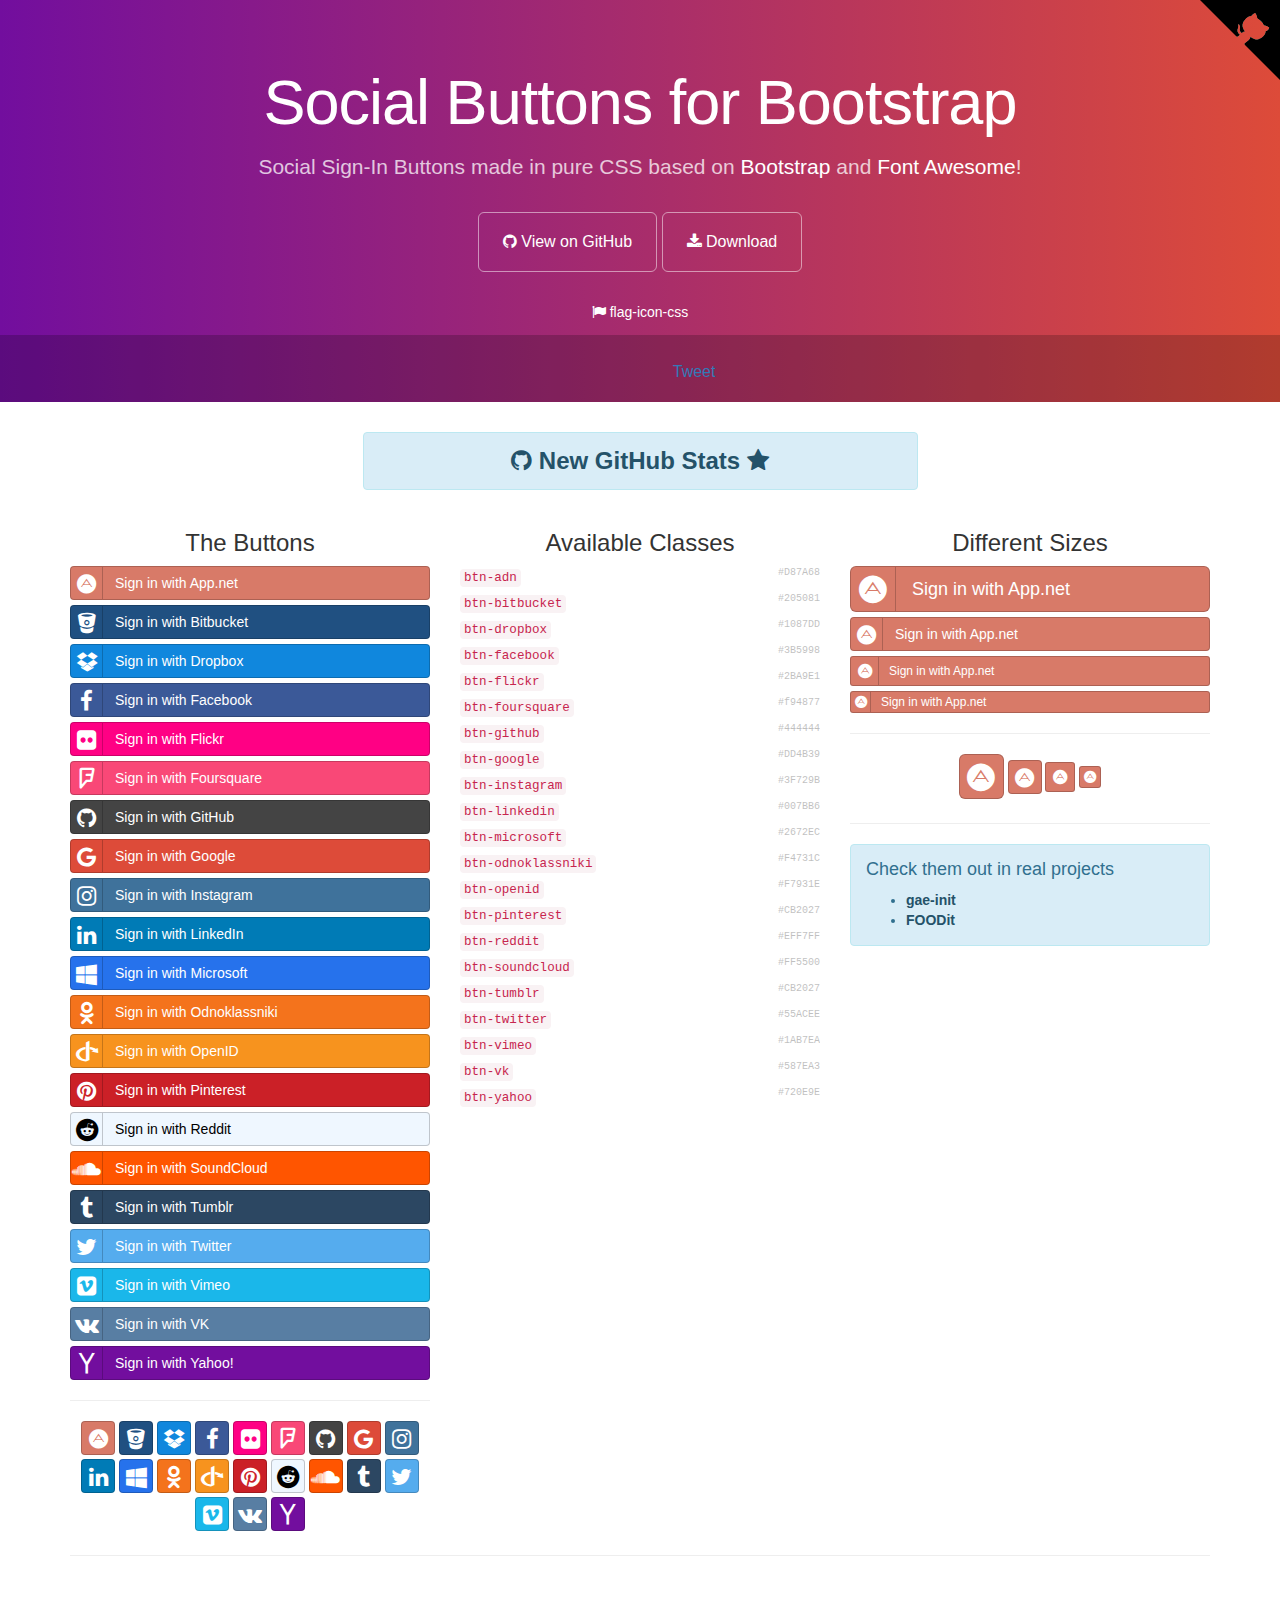
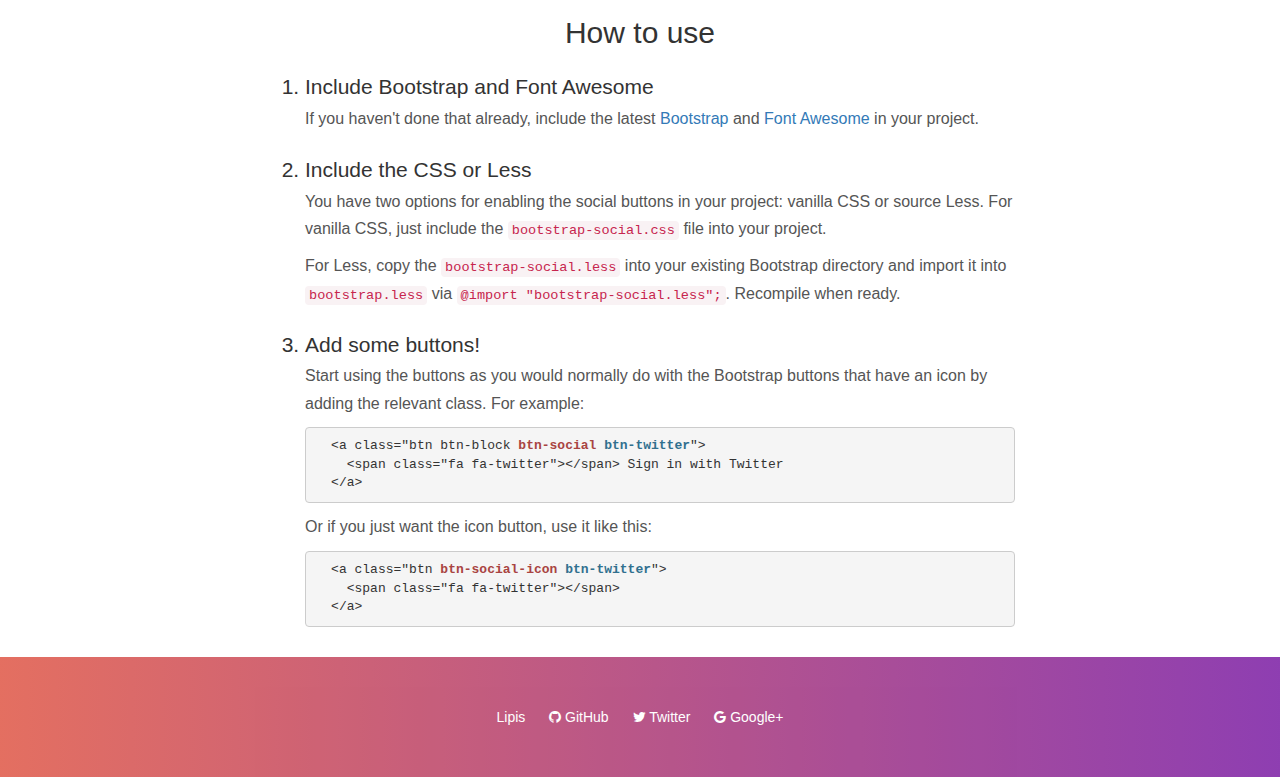
<file: bootstrap-social/index.html>
<!DOCTYPE html>
<html lang="en">
  <head>
    <meta charset="utf-8">
    <meta name="viewport" content="width=device-width, initial-scale=1.0">
    <meta property="og:title" content="Social Buttons for Bootstrap" />
    <meta property="og:description" content="Social Sign-In Buttons made in pure CSS based on Bootstrap and Font Awesome!" />
    <meta property="og:type" content="website" />
    <meta property="og:url" content="http://lipis.github.io/bootstrap-social/" />
    <meta property="og:image" content="http://lipis.github.io/bootstrap-social/assets/img/bootstrap-social.png" />

    <title>Social Buttons for Bootstrap</title>
    <link href="assets/css/bootstrap.css" rel="stylesheet">
    <link href="assets/css/font-awesome.css" rel="stylesheet">
    <link href="assets/css/docs.css" rel="stylesheet" >

    <link href="bootstrap-social.css" rel="stylesheet" >

    <script type="text/javascript">
      var _gaq = _gaq || [];
      _gaq.push(['_setAccount', 'UA-42119746-1']);
      _gaq.push(['_trackPageview']);

      (function() {
        var ga = document.createElement('script'); ga.type = 'text/javascript'; ga.async = true;
        ga.src = ('https:' == document.location.protocol ? 'https://ssl' : 'http://www') + '.google-analytics.com/ga.js';
        var s = document.getElementsByTagName('script')[0]; s.parentNode.insertBefore(ga, s);
      })();
    </script>
  </head>

  <body>
    <div class="jumbotron">
      <div class="container">
        <h1>Social Buttons for Bootstrap</h1>
        <p>
          Social Sign-In Buttons made in pure CSS based on
          <a href="https://getbootstrap.com/">Bootstrap</a> and
          <a href="https://fortawesome.github.io/Font-Awesome/">Font Awesome</a>!
        </p>
        <a href="https://github.com/lipis/bootstrap-social" class="btn btn-outline btn-lg" onclick="_gaq.push(['_trackEvent', 'exit', 'header', 'GitHub']);"><span class="fa fa-github"></span> View on GitHub</a>
        <a href="https://github.com/lipis/bootstrap-social/archive/gh-pages.zip" class="btn btn-outline btn-lg" onclick="_gaq.push(['_trackEvent', 'exit', 'download', 'bootstrap-social']);"><span class="fa fa-download"></span> Download</a>
        <ul class="jumbotron-links">
          <li><a href="http://lipis.github.io/flag-icon-css" onclick="_gaq.push(['_trackEvent', 'exit', 'header', 'flag-icon-css']);"><span class="fa fa-flag"></span> flag-icon-css</a></li>
        </ul>
      </div>
      <div class="bottom">
        <iframe src="https://ghbtns.com/github-btn.html?user=lipis&amp;repo=bootstrap-social&amp;type=watch&amp;count=true" class="social-share"></iframe>
        <a href="https://twitter.com/share" class="social-share twitter-share-button" data-url="http://lipis.github.io/bootstrap-social/" data-text="Social Sign-In Buttons made in pure CSS based on Bootstrap and Font Awesome!" data-via="lipis" data-hashtags="bootstrap css">Tweet</a>
      </div>
    </div>
    <div class="container">
      <div class="row">
        <div class="col-sm-offset-3 col-sm-6">
          <div class="alert alert-info text-center">
            <a class="alert-link h3" href="http://githubstats.lip.is/" onclick="_gaq.push(['_trackEvent', 'exit', 'banner', 'githubstats']);">
              <span class="fa fa-github"></span>
              New GitHub Stats
              <span class="fa fa-star"></span>
            </a>
          </div>
        </div>
      </div>

      <div class="row">
        <div class="col-sm-4 social-buttons">
          <h3 class="text-center">The Buttons</h3>
          <a class="btn btn-block btn-social btn-adn" onclick="_gaq.push(['_trackEvent', 'btn-social', 'click', 'btn-adn']);">
            <span class="fa fa-adn"></span> Sign in with App.net
          </a>
          <a class="btn btn-block btn-social btn-bitbucket" onclick="_gaq.push(['_trackEvent', 'btn-social', 'click', 'btn-bitbucket']);">
            <span class="fa fa-bitbucket"></span> Sign in with Bitbucket
          </a>
          <a class="btn btn-block btn-social btn-dropbox" onclick="_gaq.push(['_trackEvent', 'btn-social', 'click', 'btn-dropbox']);">
            <span class="fa fa-dropbox"></span> Sign in with Dropbox
          </a>
          <a class="btn btn-block btn-social btn-facebook" onclick="_gaq.push(['_trackEvent', 'btn-social', 'click', 'btn-facebook']);">
            <span class="fa fa-facebook"></span> Sign in with Facebook
          </a>
          <a class="btn btn-block btn-social btn-flickr" onclick="_gaq.push(['_trackEvent', 'btn-social', 'click', 'btn-flickr']);">
            <span class="fa fa-flickr"></span> Sign in with Flickr
          </a>
          <a class="btn btn-block btn-social btn-foursquare" onclick="_gaq.push(['_trackEvent', 'btn-social', 'click', 'btn-foursquare']);">
            <span class="fa fa-foursquare"></span> Sign in with Foursquare
          </a>
          <a class="btn btn-block btn-social btn-github" onclick="_gaq.push(['_trackEvent', 'btn-social', 'click', 'btn-github']);">
            <span class="fa fa-github"></span> Sign in with GitHub
          </a>
          <a class="btn btn-block btn-social btn-google" onclick="_gaq.push(['_trackEvent', 'btn-social', 'click', 'btn-google']);">
            <span class="fa fa-google"></span> Sign in with Google
          </a>
          <a class="btn btn-block btn-social btn-instagram" onclick="_gaq.push(['_trackEvent', 'btn-social', 'click', 'btn-instagram']);">
            <span class="fa fa-instagram"></span> Sign in with Instagram
          </a>
          <a class="btn btn-block btn-social btn-linkedin" onclick="_gaq.push(['_trackEvent', 'btn-social', 'click', 'btn-linkedin']);">
            <span class="fa fa-linkedin"></span> Sign in with LinkedIn
          </a>
          <a class="btn btn-block btn-social btn-microsoft" onclick="_gaq.push(['_trackEvent', 'btn-social', 'click', 'btn-microsoft']);">
            <span class="fa fa-windows"></span> Sign in with Microsoft
          </a>
          <a class="btn btn-block btn-social btn-odnoklassniki" onclick="_gaq.push(['_trackEvent', 'btn-social', 'click', 'btn-odnoklassniki']);">
            <span class="fa fa-odnoklassniki"></span> Sign in with Odnoklassniki
          </a>
          <a class="btn btn-block btn-social btn-openid" onclick="_gaq.push(['_trackEvent', 'btn-social', 'click', 'btn-openid']);">
            <span class="fa fa-openid"></span> Sign in with OpenID
          </a>
          <a class="btn btn-block btn-social btn-pinterest" onclick="_gaq.push(['_trackEvent', 'btn-social', 'click', 'btn-pinterest']);">
            <span class="fa fa-pinterest"></span> Sign in with Pinterest
          </a>
          <a class="btn btn-block btn-social btn-reddit" onclick="_gaq.push(['_trackEvent', 'btn-social', 'click', 'btn-reddit']);">
            <span class="fa fa-reddit"></span> Sign in with Reddit
          </a>
          <a class="btn btn-block btn-social btn-soundcloud" onclick="_gaq.push(['_trackEvent', 'btn-social', 'click', 'btn-soundcloud']);">
            <span class="fa fa-soundcloud"></span> Sign in with SoundCloud
          </a>
          <a class="btn btn-block btn-social btn-tumblr" onclick="_gaq.push(['_trackEvent', 'btn-social', 'click', 'btn-tumblr']);">
            <span class="fa fa-tumblr"></span> Sign in with Tumblr
          </a>
          <a class="btn btn-block btn-social btn-twitter" onclick="_gaq.push(['_trackEvent', 'btn-social', 'click', 'btn-twitter']);">
            <span class="fa fa-twitter"></span> Sign in with Twitter
          </a>
          <a class="btn btn-block btn-social btn-vimeo" onclick="_gaq.push(['_trackEvent', 'btn-social', 'click', 'btn-vimeo']);">
            <span class="fa fa-vimeo-square"></span> Sign in with Vimeo
          </a>
          <a class="btn btn-block btn-social btn-vk" onclick="_gaq.push(['_trackEvent', 'btn-social', 'click', 'btn-vk']);">
            <span class="fa fa-vk"></span> Sign in with VK
          </a>
          <a class="btn btn-block btn-social btn-yahoo" onclick="_gaq.push(['_trackEvent', 'btn-social', 'click', 'btn-yahoo']);">
            <span class="fa fa-yahoo"></span> Sign in with Yahoo!
          </a>

          <hr>

          <div class="text-center">
            <a class="btn btn-social-icon btn-adn" onclick="_gaq.push(['_trackEvent', 'btn-social-icon', 'click', 'btn-adn']);"><span class="fa fa-adn"></span></a>
            <a class="btn btn-social-icon btn-bitbucket" onclick="_gaq.push(['_trackEvent', 'btn-social-icon', 'click', 'btn-bitbucket']);"><span class="fa fa-bitbucket"></span></a>
            <a class="btn btn-social-icon btn-dropbox" onclick="_gaq.push(['_trackEvent', 'btn-social-icon', 'click', 'btn-dropbox']);"><span class="fa fa-dropbox"></span></a>
            <a class="btn btn-social-icon btn-facebook" onclick="_gaq.push(['_trackEvent', 'btn-social-icon', 'click', 'btn-facebook']);"><span class="fa fa-facebook"></span></a>
            <a class="btn btn-social-icon btn-flickr" onclick="_gaq.push(['_trackEvent', 'btn-social-icon', 'click', 'btn-flickr']);"><span class="fa fa-flickr"></span></a>
            <a class="btn btn-social-icon btn-foursquare" onclick="_gaq.push(['_trackEvent', 'btn-social-icon', 'click', 'btn-foursquare']);"><span class="fa fa-foursquare"></span></a>
            <a class="btn btn-social-icon btn-github" onclick="_gaq.push(['_trackEvent', 'btn-social-icon', 'click', 'btn-github']);"><span class="fa fa-github"></span></a>
            <a class="btn btn-social-icon btn-google" onclick="_gaq.push(['_trackEvent', 'btn-social-icon', 'click', 'btn-google']);"><span class="fa fa-google"></span></a>
            <a class="btn btn-social-icon btn-instagram" onclick="_gaq.push(['_trackEvent', 'btn-social-icon', 'click', 'btn-instagram']);"><span class="fa fa-instagram"></span></a>
            <a class="btn btn-social-icon btn-linkedin" onclick="_gaq.push(['_trackEvent', 'btn-social-icon', 'click', 'btn-linkedin']);"><span class="fa fa-linkedin"></span></a>
            <a class="btn btn-social-icon btn-microsoft" onclick="_gaq.push(['_trackEvent', 'btn-social-icon', 'click', 'btn-microsoft']);"><span class="fa fa-windows"></span></a>
            <a class="btn btn-social-icon btn-odnoklassniki" onclick="_gaq.push(['_trackEvent', 'btn-social-icon', 'click', 'btn-odnoklassniki']);"><span class="fa fa-odnoklassniki"></span></a>
            <a class="btn btn-social-icon btn-openid" onclick="_gaq.push(['_trackEvent', 'btn-social-icon', 'click', 'btn-openid']);"><span class="fa fa-openid"></span></a>
            <a class="btn btn-social-icon btn-pinterest" onclick="_gaq.push(['_trackEvent', 'btn-social-icon', 'click', 'btn-pinterest']);"><span class="fa fa-pinterest"></span></a>
            <a class="btn btn-social-icon btn-reddit" onclick="_gaq.push(['_trackEvent', 'btn-social-icon', 'click', 'btn-reddit']);"><span class="fa fa-reddit"></span></a>
            <a class="btn btn-social-icon btn-soundcloud" onclick="_gaq.push(['_trackEvent', 'btn-social-icon', 'click', 'btn-soundcloud']);"><span class="fa fa-soundcloud"></span></a>
            <a class="btn btn-social-icon btn-tumblr" onclick="_gaq.push(['_trackEvent', 'btn-social-icon', 'click', 'btn-tumblr']);"><span class="fa fa-tumblr"></span></a>
            <a class="btn btn-social-icon btn-twitter" onclick="_gaq.push(['_trackEvent', 'btn-social-icon', 'click', 'btn-twitter']);"><span class="fa fa-twitter"></span></a>
            <a class="btn btn-social-icon btn-vimeo" onclick="_gaq.push(['_trackEvent', 'btn-social-icon', 'click', 'btn-vimeo']);"><span class="fa fa-vimeo-square"></span></a>
            <a class="btn btn-social-icon btn-vk" onclick="_gaq.push(['_trackEvent', 'btn-social-icon', 'click', 'btn-vk']);"><span class="fa fa-vk"></span></a>
            <a class="btn btn-social-icon btn-yahoo" onclick="_gaq.push(['_trackEvent', 'btn-social-icon', 'click', 'btn-yahoo']);"><span class="fa fa-yahoo"></span></a>
          </div>
        </div>

        <div class="col-sm-4">
          <h3 class="text-center">Available Classes</h3>
          <ul class="social-class list-unstyled">
            <li data-code="adn" data-name="App.net"><code>btn-adn</code> <span class="social-hex">#D87A68</span></li>
            <li data-code="bitbucket" data-name="Bitbucket"><code>btn-bitbucket</code> <span class="social-hex">#205081</span></li>
            <li data-code="dropbox" data-name="Dropbox"><code>btn-dropbox</code> <span class="social-hex">#1087DD</span></li>
            <li data-code="facebook" data-name="Facebook"><code>btn-facebook</code> <span class="social-hex">#3B5998</span></li>
            <li data-code="flickr" data-name="Flickr"><code>btn-flickr</code> <span class="social-hex">#2BA9E1</span></li>
            <li data-code="foursquare" data-name="Foursquare"><code>btn-foursquare</code> <span class="social-hex">#f94877</span></li>
            <li data-code="github" data-name="GitHub"><code>btn-github</code> <span class="social-hex">#444444</span></li>
            <li data-code="google" data-name="Google"><code>btn-google</code> <span class="social-hex">#DD4B39</span></li>
            <li data-code="instagram" data-name="Instagram"><code>btn-instagram</code> <span class="social-hex">#3F729B</span></li>
            <li data-code="linkedin" data-name="LinkedIn"><code>btn-linkedin</code> <span class="social-hex">#007BB6</span></li>
            <li data-code="microsoft" data-icon="windows" data-name="Microsoft"><code>btn-microsoft</code> <span class="social-hex">#2672EC</span></li>
            <li data-code="odnoklassniki" data-name="Odnoklassniki"><code>btn-odnoklassniki</code> <span class="social-hex">#F4731C</span></li>
            <li data-code="openid" data-name="OpenID"><code>btn-openid</code> <span class="social-hex">#F7931E</span></li>
            <li data-code="pinterest" data-name="Pinterest"><code>btn-pinterest</code> <span class="social-hex">#CB2027</span></li>
            <li data-code="reddit" data-name="Reddit"><code>btn-reddit</code> <span class="social-hex">#EFF7FF</span></li>
            <li data-code="soundcloud" data-name="SoundCloud"><code>btn-soundcloud</code> <span class="social-hex">#FF5500</span></li>
            <li data-code="tumblr" data-name="Tumblr"><code>btn-tumblr</code> <span class="social-hex">#CB2027</span></li>
            <li data-code="twitter" data-name="Twitter"><code>btn-twitter</code> <span class="social-hex">#55ACEE</span></li>
            <li data-code="vimeo" data-icon="vimeo-square" data-name="Vimeo"><code>btn-vimeo</code> <span class="social-hex">#1AB7EA</span></li>
            <li data-code="vk" data-name="VK"><code>btn-vk</code> <span class="social-hex">#587EA3</span></li>
            <li data-code="yahoo" data-name="Yahoo!"><code>btn-yahoo</code> <span class="social-hex">#720E9E</span></li>
          </ul>
        </div>
        <div class="col-sm-4">
          <div class="social-sizes">
            <h3 class="text-center">Different Sizes</h3>
            <a class="btn btn-block btn-social btn-lg btn-google" onclick="_gaq.push(['_trackEvent', 'btn-social', 'click', 'btn-lg']);">
              <span class="fa fa-google"></span>
              Sign in with Google
            </a>
            <a class="btn btn-block btn-social btn-google" onclick="_gaq.push(['_trackEvent', 'btn-social', 'click', 'btn-md']);">
              <span class="fa fa-google"></span>
              Sign in with Google
            </a>
            <a class="btn btn-block btn-social btn-sm btn-google" onclick="_gaq.push(['_trackEvent', 'btn-social', 'click', 'btn-sm']);">
              <span class="fa fa-google"></span>
              Sign in with Google
            </a>
            <a class="btn btn-block btn-social btn-xs btn-google" onclick="_gaq.push(['_trackEvent', 'btn-social', 'click', 'btn-xs']);">
              <span class="fa fa-google"></span>
              Sign in with Google
            </a>
            <hr>
            <div class="text-center">
              <a class="btn btn-social-icon btn-lg btn-google" onclick="_gaq.push(['_trackEvent', 'btn-social-icon', 'click', 'btn-lg']);"><span class="fa fa-google"></span></a>
              <a class="btn btn-social-icon btn-google" onclick="_gaq.push(['_trackEvent', 'btn-social-icon', 'click', 'btn-md']);"><span class="fa fa-google"></span></a>
              <a class="btn btn-social-icon btn-sm btn-google" onclick="_gaq.push(['_trackEvent', 'btn-social-icon', 'click', 'btn-sm']);"><span class="fa fa-google"></span></a>
              <a class="btn btn-social-icon btn-xs btn-google" onclick="_gaq.push(['_trackEvent', 'btn-social-icon', 'click', 'btn-xs']);"><span class="fa fa-google"></span></a>
            </div>
          </div>
          <hr>
          <div class="alert alert-info">
            <h4>Check them out in real projects</h4>
            <ul>
              <li><a class="alert-link" href="https://gae-init.appspot.com/signin/" onclick="_gaq.push(['_trackEvent', 'exit', 'body', 'gae-init']);">gae-init</a></li>
              <li><a class="alert-link" href="https://restaurant.app.foodit.com/rms/signin" onclick="_gaq.push(['_trackEvent', 'exit', 'body', 'foodit']);">FOODit</a></li>
            </ul>
          </div>
        </div>
      </div>
      <hr>
    </div>
    <div class="how-to">
      <div class="container">
        <div class="row">
          <div class="col-md-8 col-md-offset-2">
            <h2>How to use</h2>
            <ol>
              <li>
                Include Bootstrap and Font Awesome
                <p>
                  If you haven't done that already, include the latest
                  <a href="http://twitter.github.io/bootstrap/">Bootstrap</a>
                  and <a href="http://fortawesome.github.io/Font-Awesome/">Font Awesome</a> in your project.
                </p>
              </li>
              <li>
                Include the CSS or Less
                <p>
                  You have two options for enabling the social buttons in your project:
                  vanilla CSS or source Less. For vanilla CSS, just include the
                  <code>bootstrap-social.css</code> file into your project.
                </p>
                <p>
                  For Less, copy the <code>bootstrap-social.less</code> into
                  your existing Bootstrap directory and import it into
                  <code>bootstrap.less</code> via
                  <code>@import "bootstrap-social.less";</code>. Recompile when ready.
                </p>
              </li>
              <li>
                Add some buttons!
                <p>
                  Start using the buttons as you would normally do with the
                  Bootstrap buttons that have an icon by adding the relevant
                  class. For example:
                </p>
                <pre>
  &lt;a class=&quot;btn btn-block <strong class="text-danger">btn-social</strong> <strong class="text-info">btn-twitter</strong>&quot;&gt;
    &lt;span class=&quot;fa fa-twitter&quot;&gt;&lt;/span&gt; Sign in with Twitter
  &lt;/a&gt;</pre>
                <p>
                  Or if you just want the icon button, use it like this:
                </p>
                <pre>
  &lt;a class=&quot;btn <strong class="text-danger">btn-social-icon</strong> <strong class="text-info">btn-twitter</strong>&quot;&gt;
    &lt;span class=&quot;fa fa-twitter&quot;&gt;&lt;/span&gt;
  &lt;/a&gt;</pre>
              </li>
            </ol>
          </div>
        </div>
      </div>
    </div>
    <footer>
      <ul class="links">
        <li><a href="https://lip.is" onclick="_gaq.push(['_trackEvent', 'exit', 'footer', 'Lipis']);">Lipis</a></li>
        <li><a href="https://github.com/lipis" onclick="_gaq.push(['_trackEvent', 'exit', 'footer', 'GitHub']);"><span class="fa fa-github"></span> GitHub</a></li>
        <li><a href="https://twitter.com/lipis" onclick="_gaq.push(['_trackEvent', 'exit', 'footer', 'Twitter']);"><span class="fa fa-twitter"></span> Twitter</a></li>
        <li><a href="https://google.com/+PanayiotisLipiridis" onclick="_gaq.push(['_trackEvent', 'exit', 'footer', 'Google+']);"><span class="fa fa-google"></span> Google+</a></li>
      </ul>
    </footer>
    <a href="https://github.com/lipis/bootstrap-social" title="Fork me on GitHub" class="github-corner"><svg width="80" height="80" viewbox="0 0 250 250"><title>Fork me on GitHub</title><path d="M0 0h250v250"></path><path d="M127.4 110c-14.6-9.2-9.4-19.5-9.4-19.5 3-7 1.5-11 1.5-11-1-6.2 3-2 3-2 4 4.7 2 11 2 11-2.2 10.4 5 14.8 9 16.2" fill="currentColor" style="transform-origin:130px 110px" class="octo-arm"></path><path d="M113.2 114.3s3.6 1.6 4.7.6l15-13.7c3-2.4 6-3 8.2-2.7-8-11.2-14-25 3-41 4.7-4.4 10.6-6.4 16.2-6.4.6-1.6 3.6-7.3 11.8-10.7 0 0 4.5 2.7 6.8 16.5 4.3 2.7 8.3 6 12 9.8 3.3 3.5 6.7 8 8.6 12.3 14 3 16.8 8 16.8 8-3.4 8-9.4 11-11.4 11 0 5.8-2.3 11-7.5 15.5-16.4 16-30 9-40 .2 0 3-1 7-5.2 11l-13.3 11c-1 1 .5 5.3.8 5z" fill="currentColor" class="octo-body"></path></svg><style> .github-corner svg{position:absolute;right:0;top:0;mix-blend-mode:darken;color:#ffffff;fill:#000000;}.github-corner:hover .octo-arm{animation:octocat-wave .56s;}@keyframes octocat-wave{0%, 100%{transform:rotate(0);}20%, 60%{transform:rotate(-20deg);}40%, 80%{transform:rotate(10deg);}}</style></a>
    <!-- Some JavaScript that is used only in this demo, not needed for the buttons -->
    <script src="assets/js/jquery.js"></script>
    <script src="assets/js/docs.js"></script>
    <script>
      !function(d,s,id){var js,fjs=d.getElementsByTagName(s)[0],p=/^http:/.test(d.location)?'http':'https';if(!d.getElementById(id)){js=d.createElement(s);js.id=id;js.src=p+'://platform.twitter.com/widgets.js';fjs.parentNode.insertBefore(js,fjs);}}(document, 'script', 'twitter-wjs');
    </script>
  </body>
</html>
</file>
<file: bootstrap-social/assets/css/docs.css>
body{font-weight:300;-webkit-font-smoothing:antialiased}
h2{text-align:center;font-weight:300}
.btn-social-icon{margin-bottom:4px}
.jumbotron{position:relative;font-size:16px;color:#fff;color:rgba(255,255,255,0.75);text-align:center;border-radius:0;padding-bottom:80px;background-image:-webkit-linear-gradient(left, #720e9e 0, #dd4b39 100%);background-image:-o-linear-gradient(left, #720e9e 0, #dd4b39 100%);background-image:linear-gradient(to right, #720e9e 0, #dd4b39 100%);background-repeat:repeat-x;filter:progid:DXImageTransform.Microsoft.gradient(startColorstr='#ff720e9e', endColorstr='#ffdd4b39', GradientType=1)}.jumbotron h1{margin-bottom:15px;font-weight:300;letter-spacing:-1px;color:#fff}
.jumbotron iframe{width:100px !important;height:20px !important;border:none;overflow:hidden;margin:2px}
.jumbotron p a,.jumbotron .jumbotron-links a{font-weight:500;color:#fff}
.jumbotron .jumbotron-links{margin-top:15px;margin-bottom:0;padding-left:0;list-style:none;font-size:14px}.jumbotron .jumbotron-links li{display:inline}
.jumbotron .jumbotron-links li+li{margin-left:20px}
.jumbotron .bottom{position:absolute;bottom:0;left:0;right:0;padding:18px;background-color:rgba(0,0,0,0.2)}
.btn-outline{margin-top:15px;margin-bottom:15px;padding:18px 24px;font-size:inherit;font-weight:500;color:#fff;background-color:transparent;border-color:#fff;border-color:rgba(255,255,255,0.5);transition:all .1s ease-in-out}.btn-outline:hover,.btn-outline:active{color:#720e9e;background-color:#fff;border-color:#fff}
.how-to{padding:20px}.how-to h2{text-align:center}
.how-to li{font-size:21px;line-height:1.7;margin-top:20px}.how-to li p{font-size:16px;color:#555}
.how-to code{font-size:85%;word-wrap:break-word;white-space:normal}
footer{text-align:center;opacity:.8;padding:50px;background-image:-webkit-linear-gradient(left, #dd4b39 0, #720e9e 100%);background-image:-o-linear-gradient(left, #dd4b39 0, #720e9e 100%);background-image:linear-gradient(to right, #dd4b39 0, #720e9e 100%);background-repeat:repeat-x;filter:progid:DXImageTransform.Microsoft.gradient(startColorstr='#ffdd4b39', endColorstr='#ff720e9e', GradientType=1)}footer a{color:#fff}footer a:hover{color:#fff}
.links{margin:0;list-style:none;padding-left:0}.links li{display:inline;padding:0 10px}
.social-class .social-hex{font-family:Monaco,Menlo,Consolas,"Courier New",monospace;font-size:10px;opacity:.3;float:right}
.social-class li{margin-bottom:4px}.social-class li:hover .social-hex{opacity:1}
.social-class li:hover code{background-color:#e8e8ee}
.social-class code{cursor:default}
</file>
